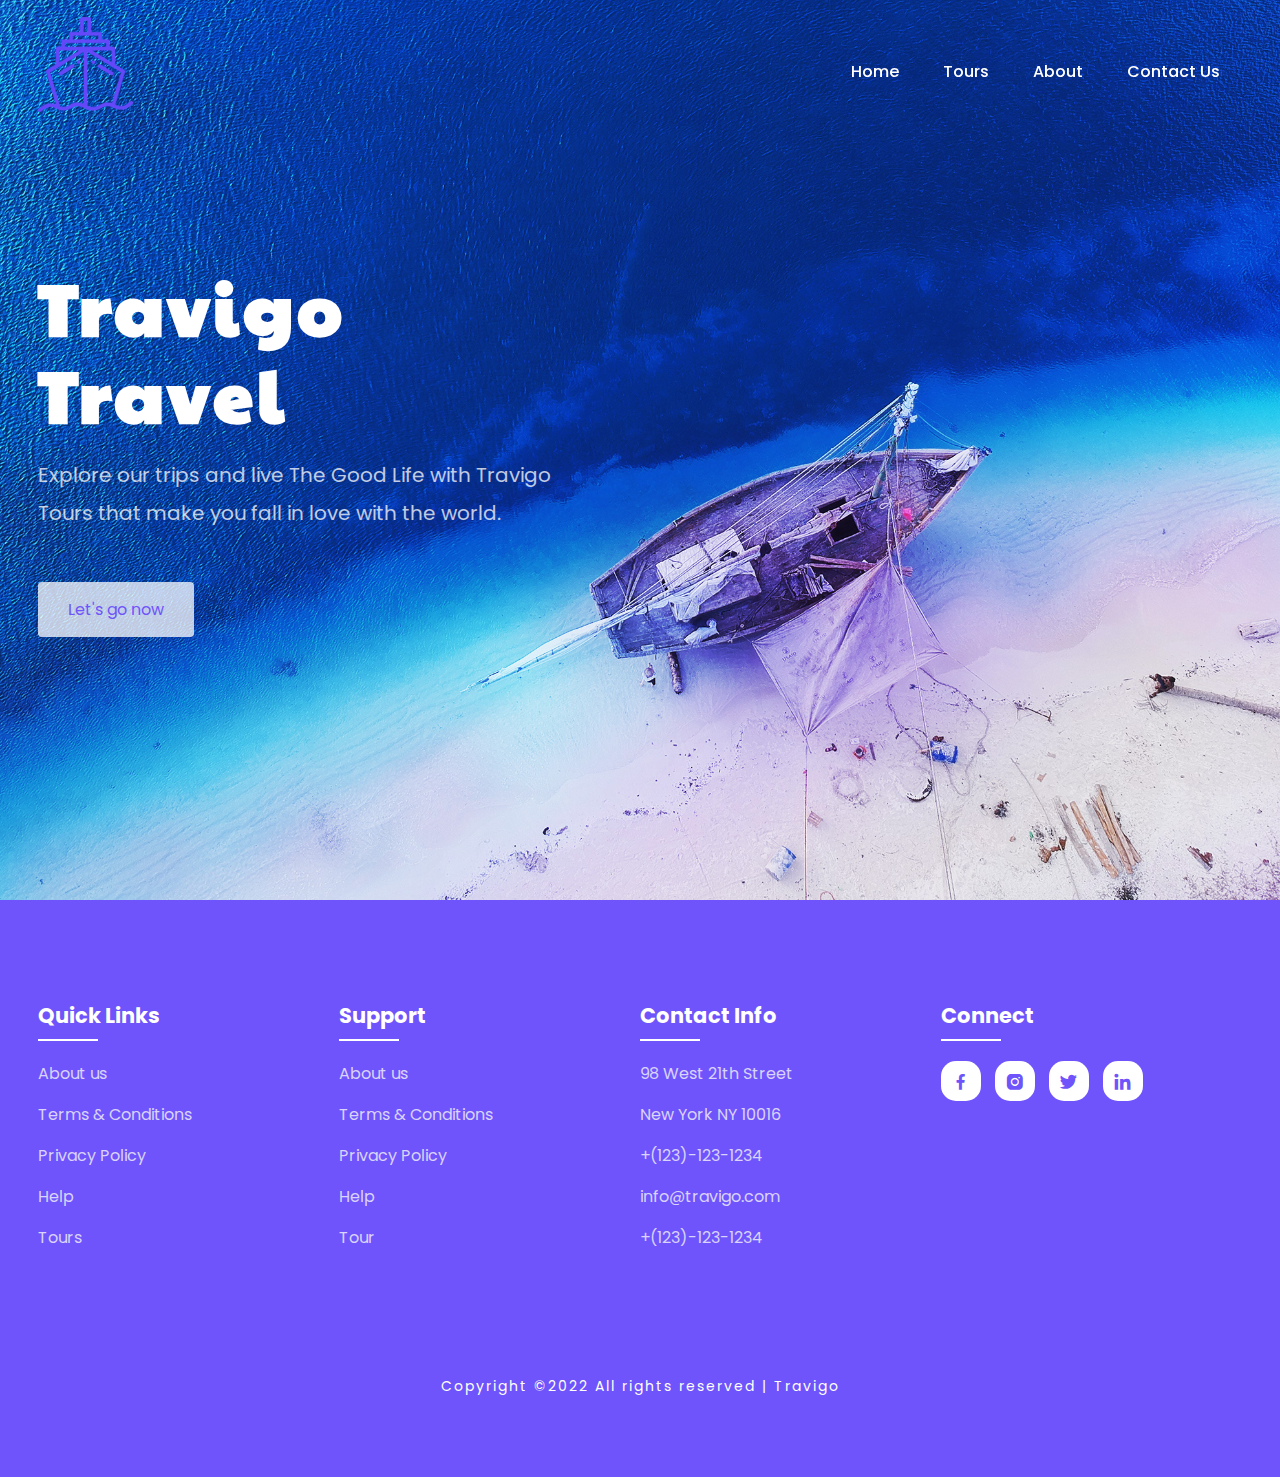
<file: index.html>
<!DOCTYPE html>
<html>
<head>
	<meta charset="utf-8">
	<meta name="viewport" content="width=device-width, initial-scale=1">
	<title>Travigo - Travel for everyone</title>
	<link rel="stylesheet" type="text/css" href="css/style.css">

	<link rel="stylesheet"
  href="https://unpkg.com/boxicons@latest/css/boxicons.min.css">

  <link rel="preconnect" href="https://fonts.googleapis.com">
  <link rel="preconnect" href="https://fonts.gstatic.com" crossorigin>
  <link href="https://fonts.googleapis.com/css2?family=Paytone+One&family=Poppins:wght@100;200;300;400;500;600;700;800;900&display=swap" rel="stylesheet">

</head>
<body>
	<!--header--->
	<header>
		<a href="#" class="logo"><img src="img/trip1.png"></a>
		<div class="bx bx-menu" id="menu-icon"></div>

		<ul class="navbar">
			<li><a href="index.html">Home</a></li>
			<li><a href="tours.html">Tours</a></li>
			<li><a href="about.html">About</a></li>
			<li><a href="ContactUs.html">Contact Us</a></li>
		</ul>
	</header>

	<!--Home section--->
	<section class="home" id="home">
		<div class="home-text">
			<h1>Travigo <br> Travel</h1>
			<p>Explore our trips and live The Good Life with Travigo <br> Tours that make you fall in love with the world.</p>
			<a href="#" class="home-btn">Let's go now</a>
		</div>
	</section>

	<!--footer--->
	<section id="contact">
		<div class="footer">
			<div class="main">
				<div class="list">
					<h4>Quick Links</h4>
					<ul>
						<li><a href="#">About us</a></li>
						<li><a href="#">Terms & Conditions</a></li>
						<li><a href="#">Privacy Policy</a></li>
						<li><a href="#">Help</a></li>
						<li><a href="#">Tours</a></li>
					</ul>
				</div>

				<div class="list">
					<h4>Support</h4>
					<ul>
						<li><a href="#">About us</a></li>
						<li><a href="#">Terms & Conditions</a></li>
						<li><a href="#">Privacy Policy</a></li>
						<li><a href="#">Help</a></li>
						<li><a href="#">Tour</a></li>
					</ul>
				</div>

				<div class="list">
					<h4>Contact Info</h4>
					<ul>
						<li><a href="#">98 West 21th Street</a></li>
						<li><a href="#">New York NY 10016</a></li>
						<li><a href="#">+(123)-123-1234</a></li>
						<li><a href="#">info@travigo.com</a></li>
						<li><a href="#">+(123)-123-1234</a></li>
					</ul>
				</div>

				<div class="list">
					<h4>Connect</h4>
					<div class="social">
						<a href="#"><i class='bx bxl-facebook' ></i></a>
						<a href="#"><i class='bx bxl-instagram-alt' ></i></a>
						<a href="#"><i class='bx bxl-twitter' ></i></a>
						<a href="#"><i class='bx bxl-linkedin' ></i></a>
					</div>
				</div>
			</div>
		</div>

		<div class="end-text">
			<p>Copyright ©2022 All rights reserved | Travigo</p>
		</div>
	</section>

	<!--link to js--->
	<script type="text/javascript" src="js/script.js"></script>

</body>
</html>
</file>
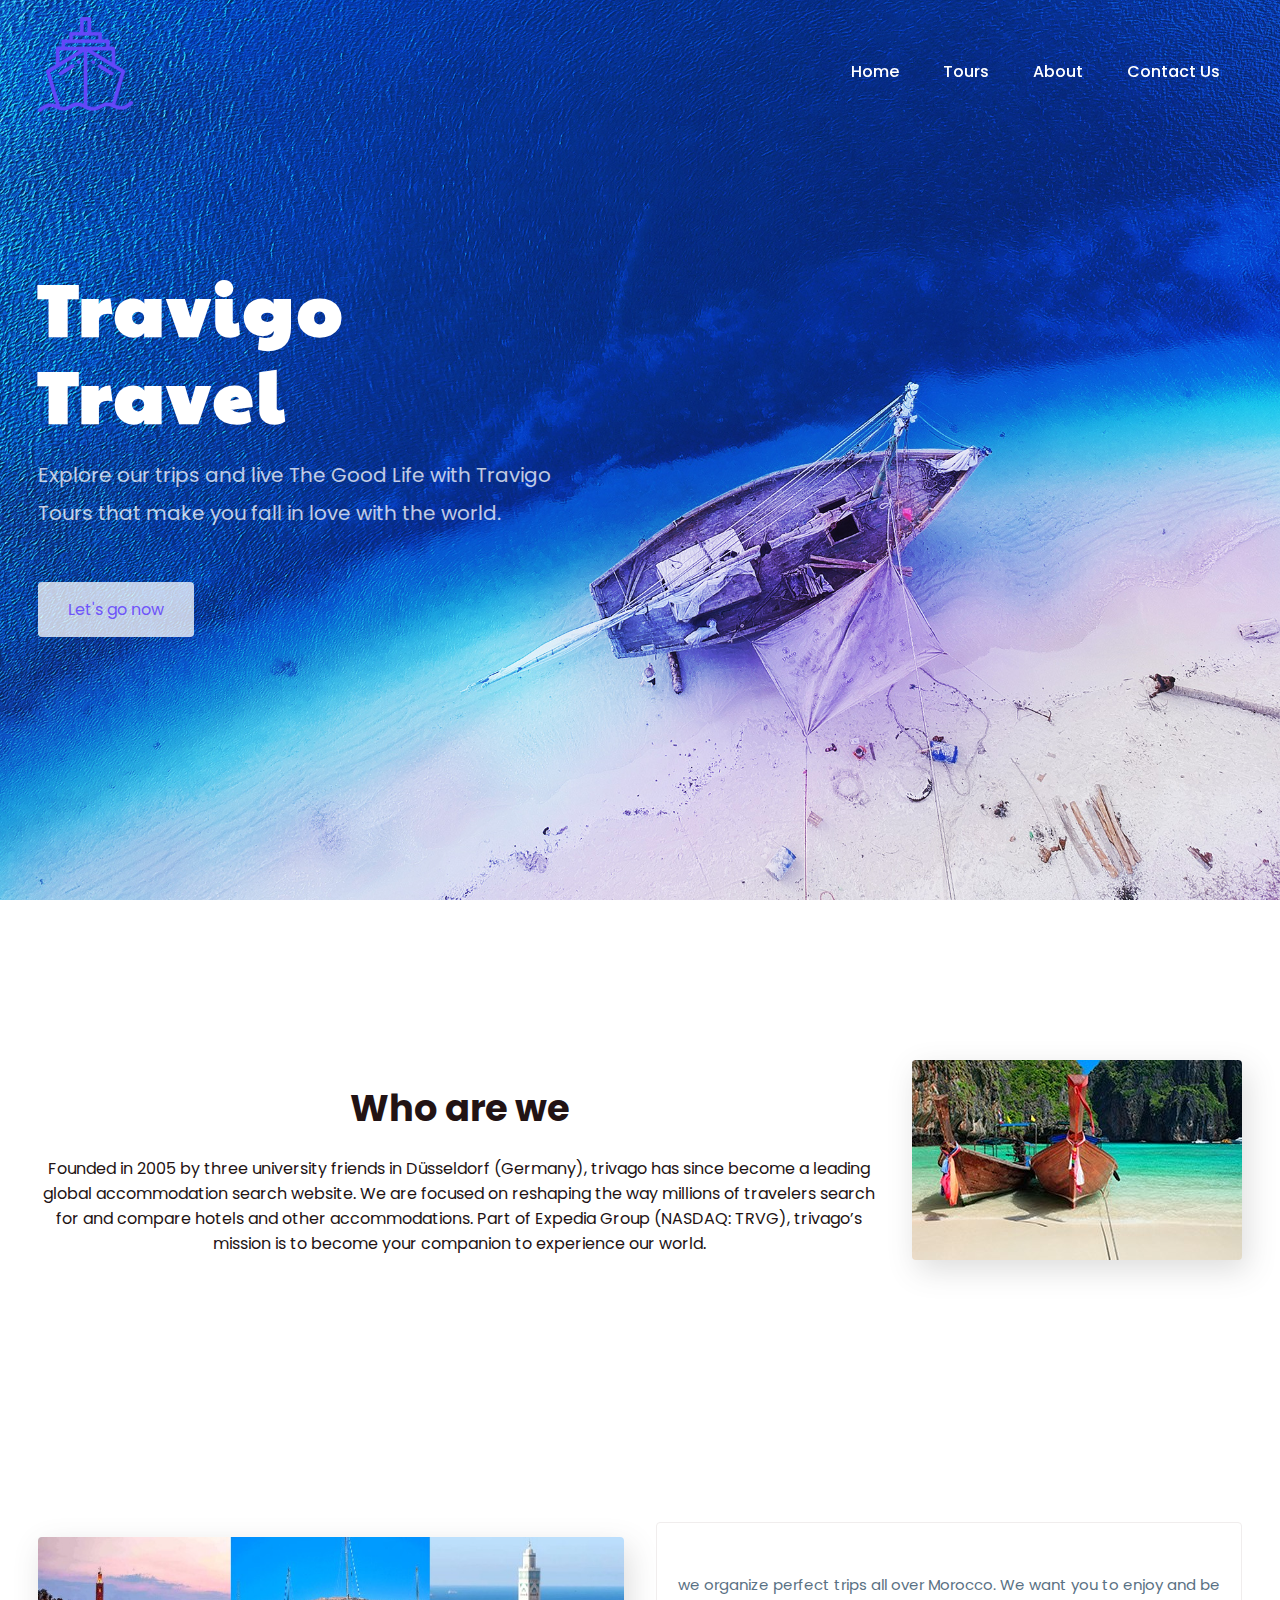
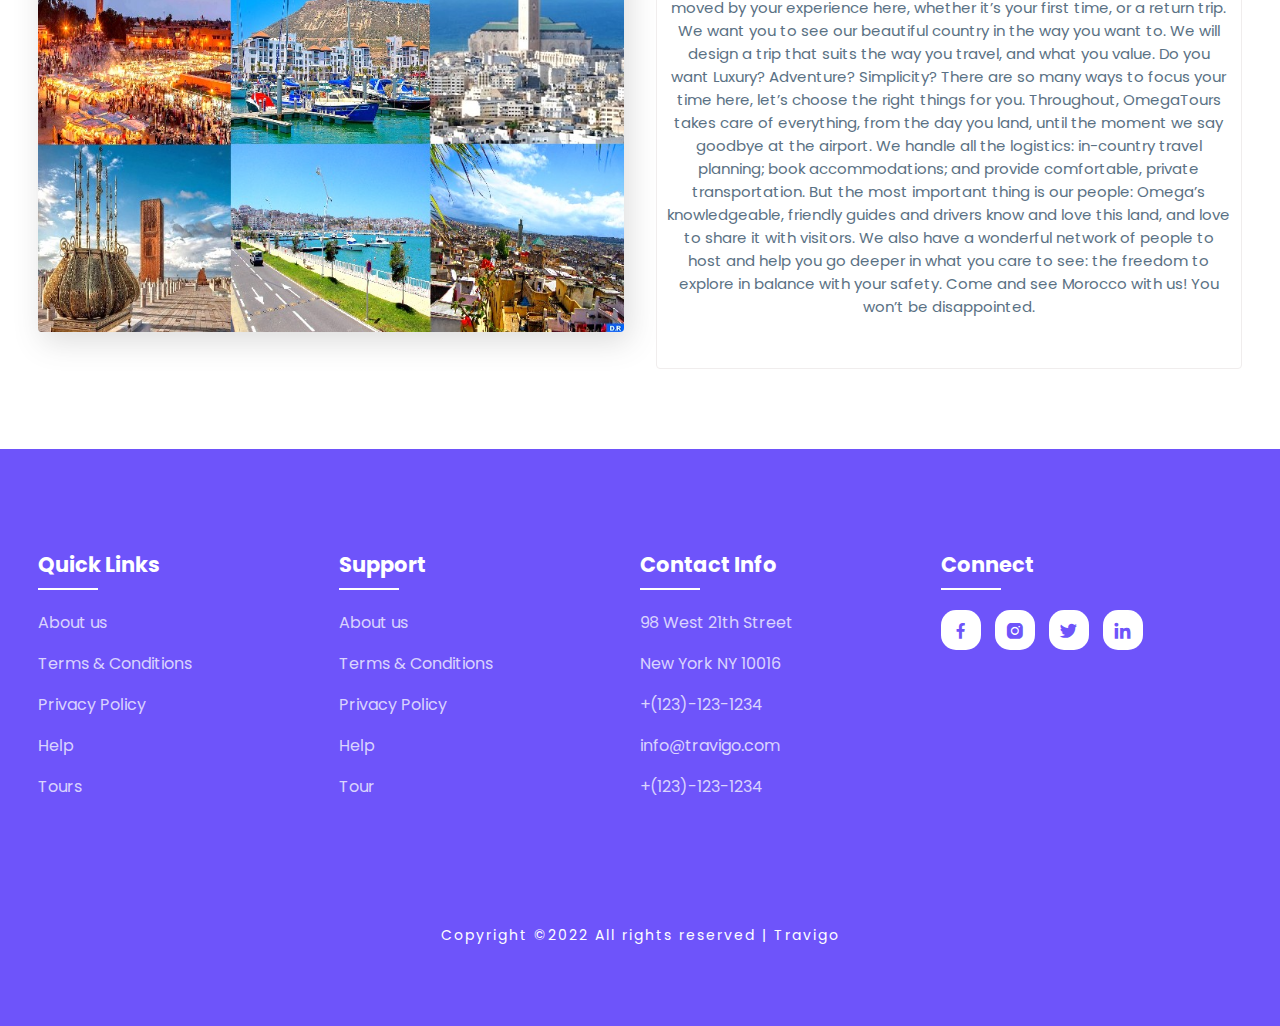
<file: about.html>
<!DOCTYPE html>
<html>
<head>
	<meta charset="utf-8">
	<meta name="viewport" content="width=device-width, initial-scale=1">
	<title>Travigo - Travel for everyone</title>
	<link rel="stylesheet" type="text/css" href="css/style.css">

	<link rel="stylesheet"
  href="https://unpkg.com/boxicons@latest/css/boxicons.min.css">

  <link rel="preconnect" href="https://fonts.googleapis.com">
  <link rel="preconnect" href="https://fonts.gstatic.com" crossorigin>
  <link href="https://fonts.googleapis.com/css2?family=Paytone+One&family=Poppins:wght@100;200;300;400;500;600;700;800;900&display=swap" rel="stylesheet">

</head>
<body>
	<!--header--->
	<header>
		<a href="#" class="logo"><img src="img/trip1.png"></a>
		<div class="bx bx-menu" id="menu-icon"></div>

		<ul class="navbar">
			<li><a href="index.html">Home</a></li>
			<li><a href="Tours.html">Tours</a></li>
			<li><a href="about.html">About</a></li>
			<li><a href="ContactUs.html">Contact Us</a></li>
		</ul>
	</header>

	<!--Home section--->
	<section class="home" id="home">
		<div class="home-text">
			<h1>Travigo <br> Travel</h1>
			<p>Explore our trips and live The Good Life with Travigo <br> Tours that make you fall in love with the world.</p>
			<a href="#" class="home-btn">Let's go now</a>
		</div>
	</section>

<!--container--->
<section class="container">

    <div class="row-items">
        <div class="container">
            
            <div class="title">
                <h2>Who are we</h2>
            </div>
            <br>
            <p>Founded in 2005 by three university friends in Düsseldorf (Germany), trivago has since become a leading global accommodation search website. We are focused on reshaping the way millions of travelers search for and compare hotels and other accommodations. Part of Expedia Group (NASDAQ: TRVG), trivago’s mission is to become your companion to experience our world. </p>
        </div>
        <div class="container-img-b">
            <img src="img/tourism.jpg">
        </div>

    </div>
</section>

<!--container--->
<section class="container">
    <div class="row-items">
        <div class="container-img-b">
            <img src="img/maroc.jpg">
        </div>
        <div class="container-box">
            <p>we organize perfect trips all over Morocco.
                We want you to enjoy and be moved by your experience here, whether it’s your first time, or a return trip.
                
                We want you to see our beautiful country in the way you want to.
                
                We will design a trip that suits the way you travel, and what you value.
                
                Do you want Luxury? Adventure? Simplicity? There are so many ways to focus your time here, let’s choose the right things for you.
                
                Throughout, OmegaTours takes care of everything, from the day you land, until the moment we say goodbye at the airport.
                
                We handle all the logistics: in-country travel planning; book accommodations; and provide comfortable, private transportation.
                
                But the most important thing is our people: Omega’s knowledgeable, friendly guides and drivers know and love this land, and love to share it with visitors.
                
                We also have a wonderful network of people to host and help you go deeper in what you care to see: the freedom to explore in balance with your safety.
                Come and see Morocco with us! You won’t be disappointed. </p>
        </div>
        

    </div>
</section>
<!--footer--->
<section id="contact">
    <div class="footer">
        <div class="main">
            <div class="list">
                <h4>Quick Links</h4>
                <ul>
                    <li><a href="#">About us</a></li>
                    <li><a href="#">Terms & Conditions</a></li>
                    <li><a href="#">Privacy Policy</a></li>
                    <li><a href="#">Help</a></li>
                    <li><a href="#">Tours</a></li>
                </ul>
            </div>

            <div class="list">
                <h4>Support</h4>
                <ul>
                    <li><a href="#">About us</a></li>
                    <li><a href="#">Terms & Conditions</a></li>
                    <li><a href="#">Privacy Policy</a></li>
                    <li><a href="#">Help</a></li>
                    <li><a href="#">Tour</a></li>
                </ul>
            </div>

            <div class="list">
                <h4>Contact Info</h4>
                <ul>
                    <li><a href="#">98 West 21th Street</a></li>
                    <li><a href="#">New York NY 10016</a></li>
                    <li><a href="#">+(123)-123-1234</a></li>
                    <li><a href="#">info@travigo.com</a></li>
                    <li><a href="#">+(123)-123-1234</a></li>
                </ul>
            </div>

            <div class="list">
                <h4>Connect</h4>
                <div class="social">
                    <a href="#"><i class='bx bxl-facebook' ></i></a>
                    <a href="#"><i class='bx bxl-instagram-alt' ></i></a>
                    <a href="#"><i class='bx bxl-twitter' ></i></a>
                    <a href="#"><i class='bx bxl-linkedin' ></i></a>
                </div>
            </div>
        </div>
    </div>

    <div class="end-text">
        <p>Copyright ©2022 All rights reserved | Travigo</p>
    </div>
</section>

<!--link to js--->
<script type="text/javascript" src="js/script.js"></script>

</body>
</html>
</file>
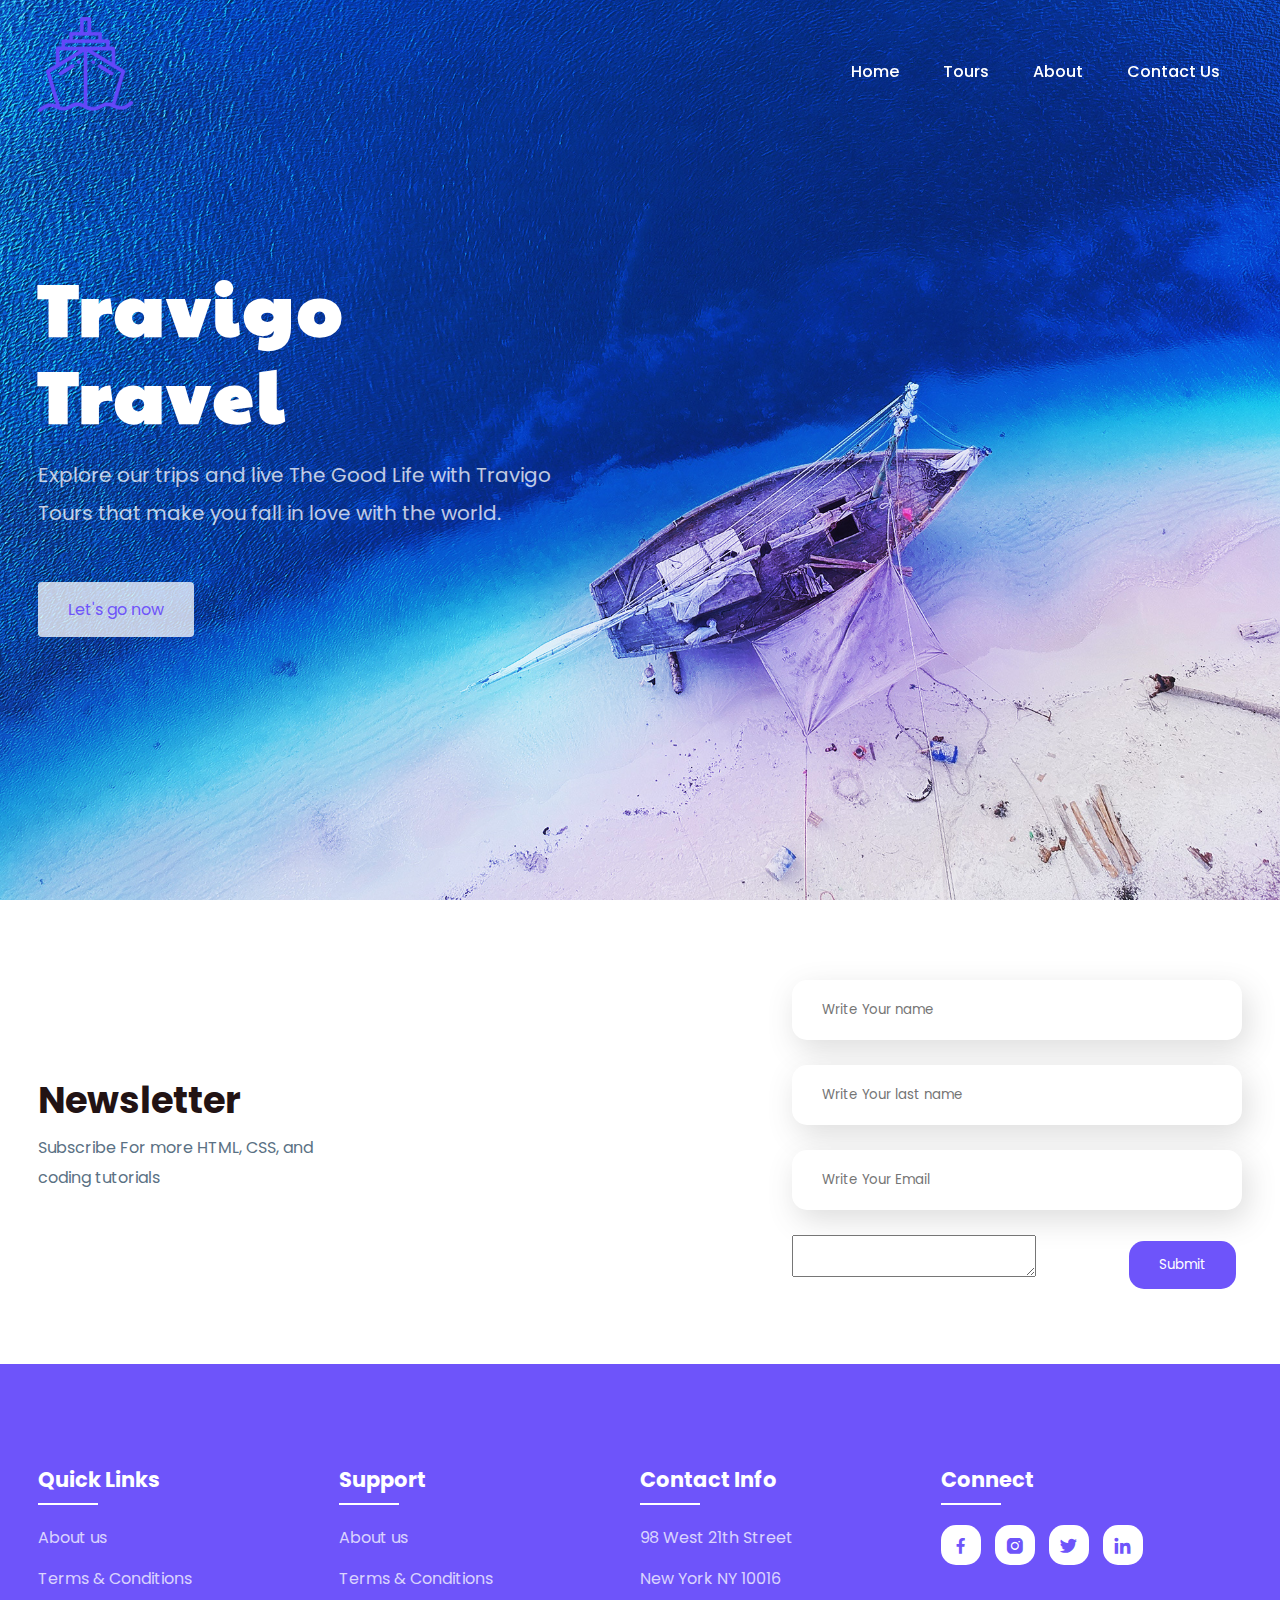
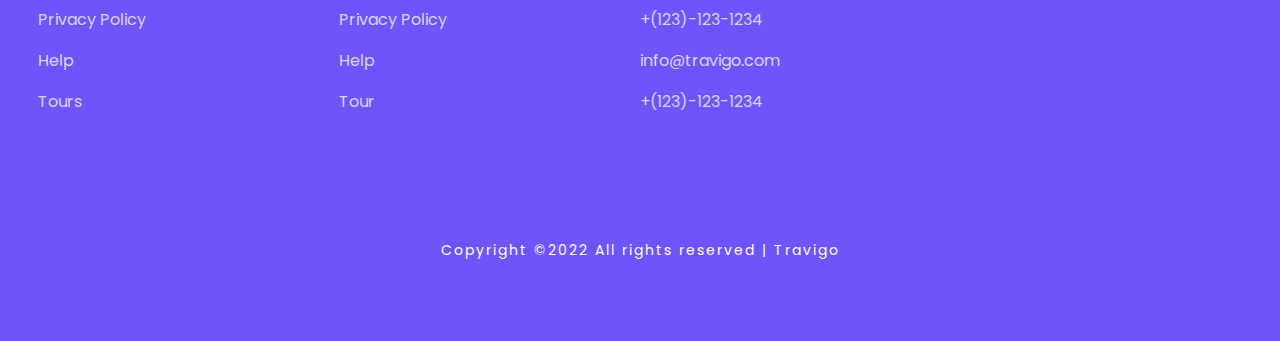
<file: ContactUs.html>
<!DOCTYPE html>
<html>
<head>
	<meta charset="utf-8">
	<meta name="viewport" content="width=device-width, initial-scale=1">
	<title>Travigo - Travel for everyone</title>
	<link rel="stylesheet" type="text/css" href="css/style.css">

	<link rel="stylesheet"
  href="https://unpkg.com/boxicons@latest/css/boxicons.min.css">

  <link rel="preconnect" href="https://fonts.googleapis.com">
  <link rel="preconnect" href="https://fonts.gstatic.com" crossorigin>
  <link href="https://fonts.googleapis.com/css2?family=Paytone+One&family=Poppins:wght@100;200;300;400;500;600;700;800;900&display=swap" rel="stylesheet">

</head>
<body>
	<!--header--->
	<header>
		<a href="#" class="logo"><img src="img/trip1.png"></a>
		<div class="bx bx-menu" id="menu-icon"></div>

		<ul class="navbar">
			<li><a href="index.html">Home</a></li>
			<li><a href="tours.html">Tours</a></li>
			<li><a href="about.html">About</a></li>
			<li><a href="ContactUs.html">Contact Us</a></li>
		</ul>
	</header>
    <!--Home section--->
	<section class="home" id="home">
		<div class="home-text">
			<h1>Travigo <br> Travel</h1>
			<p>Explore our trips and live The Good Life with Travigo <br> Tours that make you fall in love with the world.</p>
			<a href="#" class="home-btn">Let's go now</a>
		</div>
	</section>
    <!--Newsletter--->
	<section class="newsletter">
		<div class="news-text">
			<h2>Newsletter</h2>
			<p>Subscribe For more HTML, CSS, and <br> coding tutorials</p>
		</div>

		<div class="send">
			<form>
				<input type="name" placeholder="Write Your name" required><br><br>
                
			</form>
            <form>
				<input type="last name" placeholder="Write Your last name" required><br><br>
                
			</form>
            <form>
				<input type="email" placeholder="Write Your Email" required><br><br>
             
			</form>
            <form>
				<textarea name="" class="area" id=""></textarea><br>
				<input type="submit" value="Submit">
			</form>
		</div>
	</section>

    	<!--footer--->
	<section id="contact">
		<div class="footer">
			<div class="main">
				<div class="list">
					<h4>Quick Links</h4>
					<ul>
						<li><a href="#">About us</a></li>
						<li><a href="#">Terms & Conditions</a></li>
						<li><a href="#">Privacy Policy</a></li>
						<li><a href="#">Help</a></li>
						<li><a href="#">Tours</a></li>
					</ul>
				</div>

				<div class="list">
					<h4>Support</h4>
					<ul>
						<li><a href="#">About us</a></li>
						<li><a href="#">Terms & Conditions</a></li>
						<li><a href="#">Privacy Policy</a></li>
						<li><a href="#">Help</a></li>
						<li><a href="#">Tour</a></li>
					</ul>
				</div>

				<div class="list">
					<h4>Contact Info</h4>
					<ul>
						<li><a href="#">98 West 21th Street</a></li>
						<li><a href="#">New York NY 10016</a></li>
						<li><a href="#">+(123)-123-1234</a></li>
						<li><a href="#">info@travigo.com</a></li>
						<li><a href="#">+(123)-123-1234</a></li>
					</ul>
				</div>

				<div class="list">
					<h4>Connect</h4>
					<div class="social">
						<a href="#"><i class='bx bxl-facebook' ></i></a>
						<a href="#"><i class='bx bxl-instagram-alt' ></i></a>
						<a href="#"><i class='bx bxl-twitter' ></i></a>
						<a href="#"><i class='bx bxl-linkedin' ></i></a>
					</div>
				</div>
			</div>
		</div>

		<div class="end-text">
			<p>Copyright ©2022 All rights reserved | Travigo</p>
		</div>
	</section>

	<!--link to js--->
	<script type="text/javascript" src="js/script.js"></script>

</body>
</html>
</file>
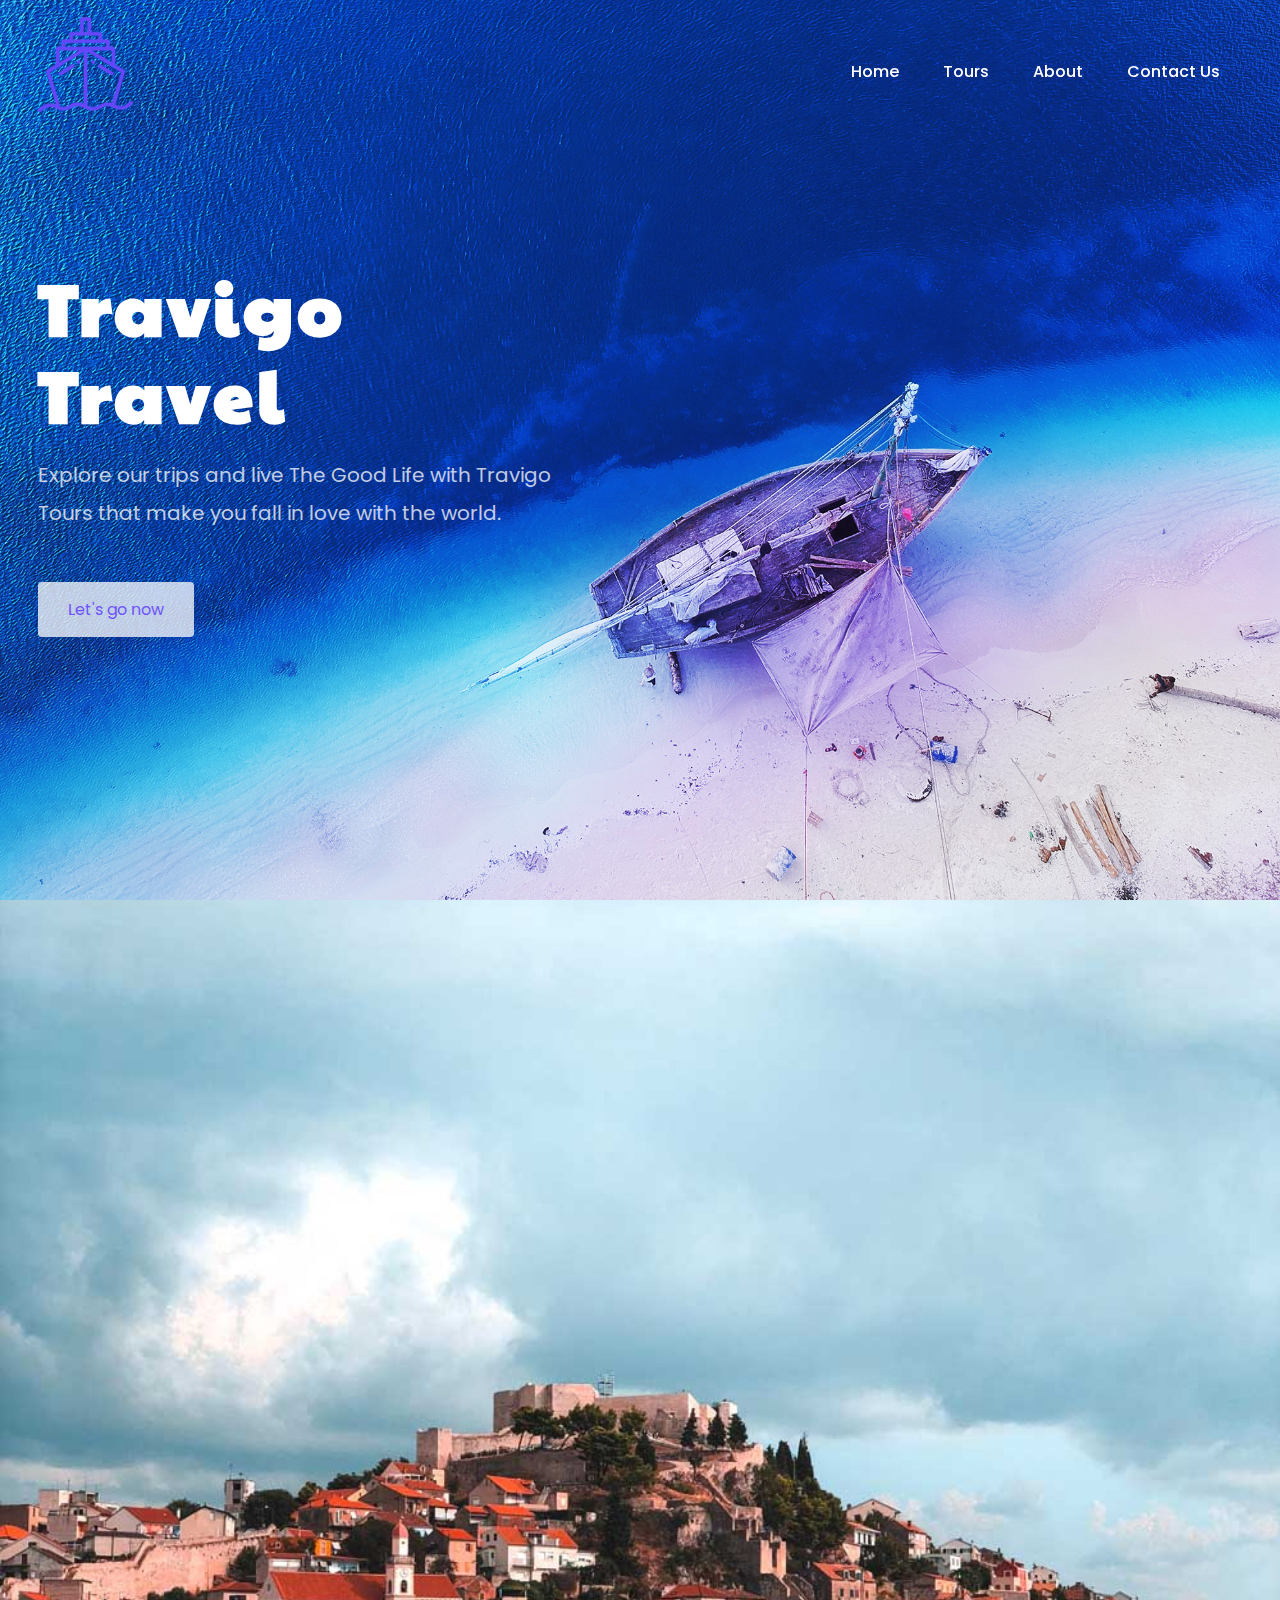
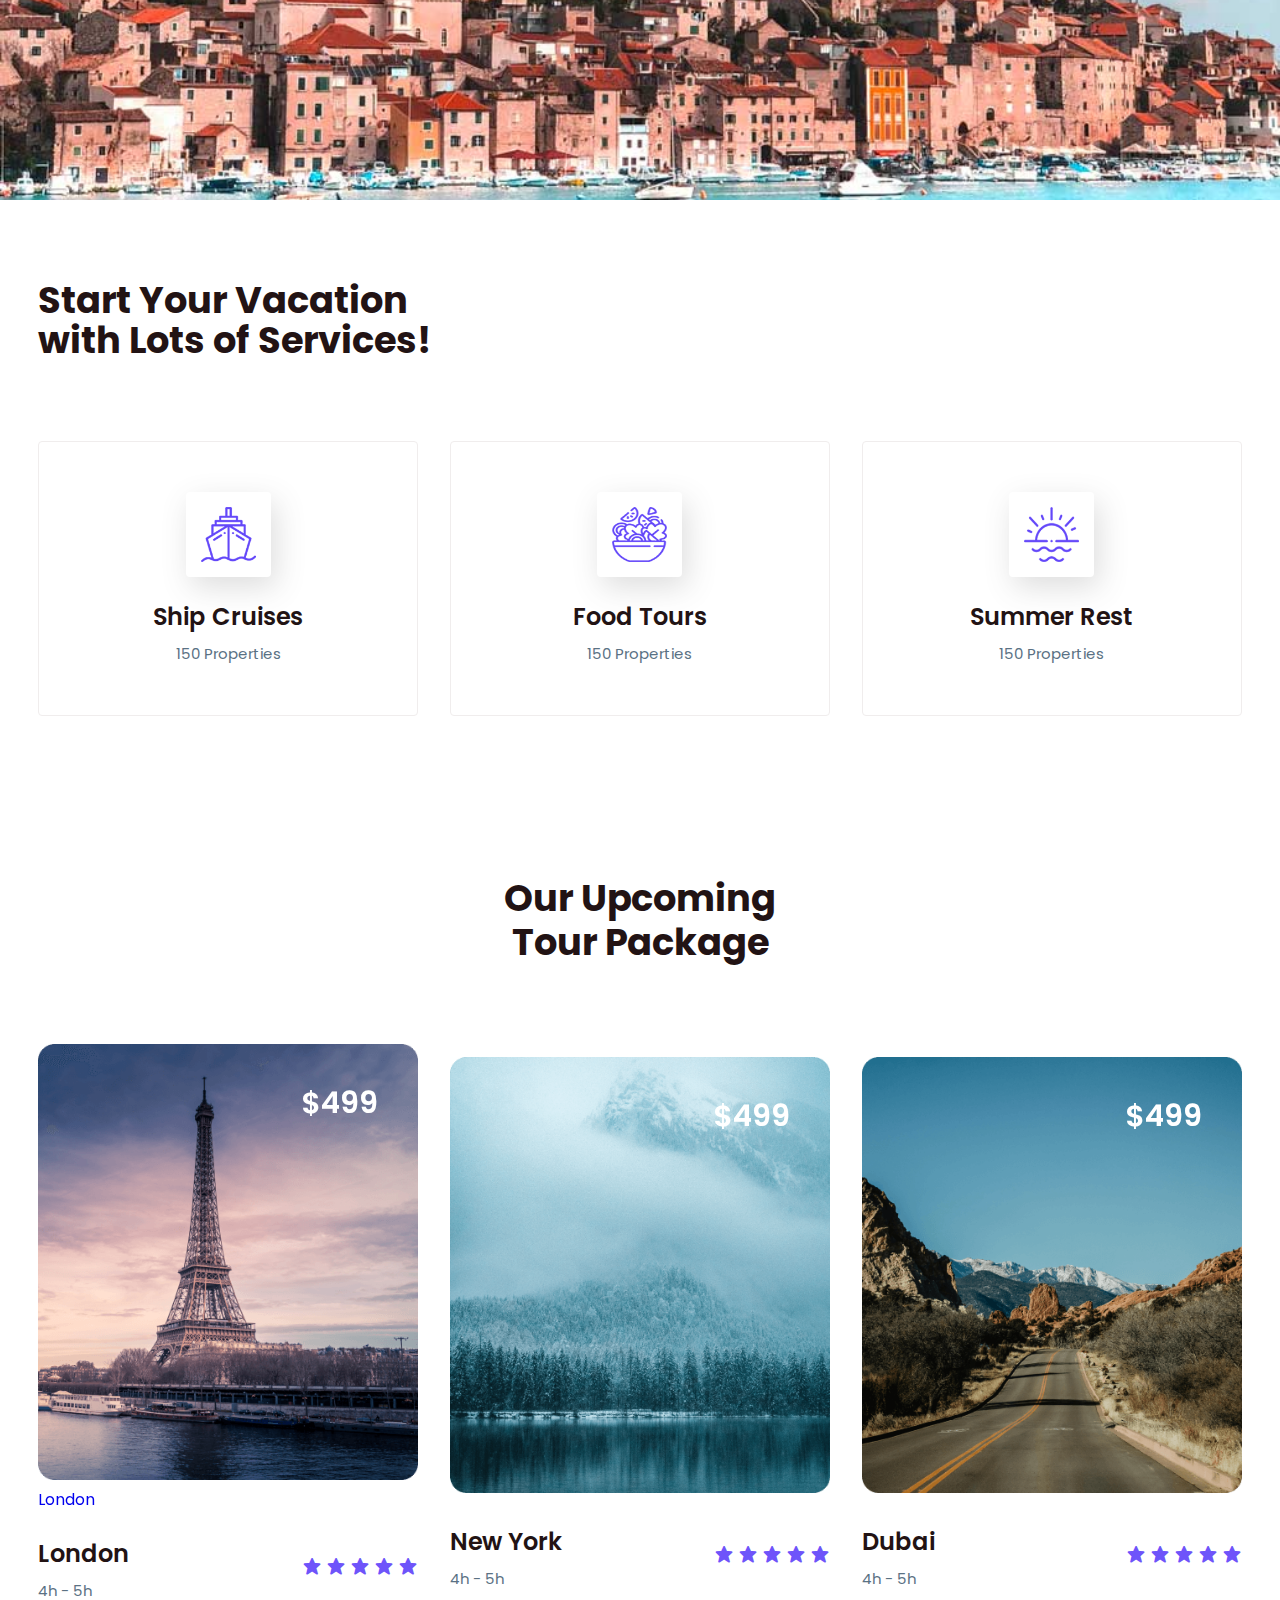
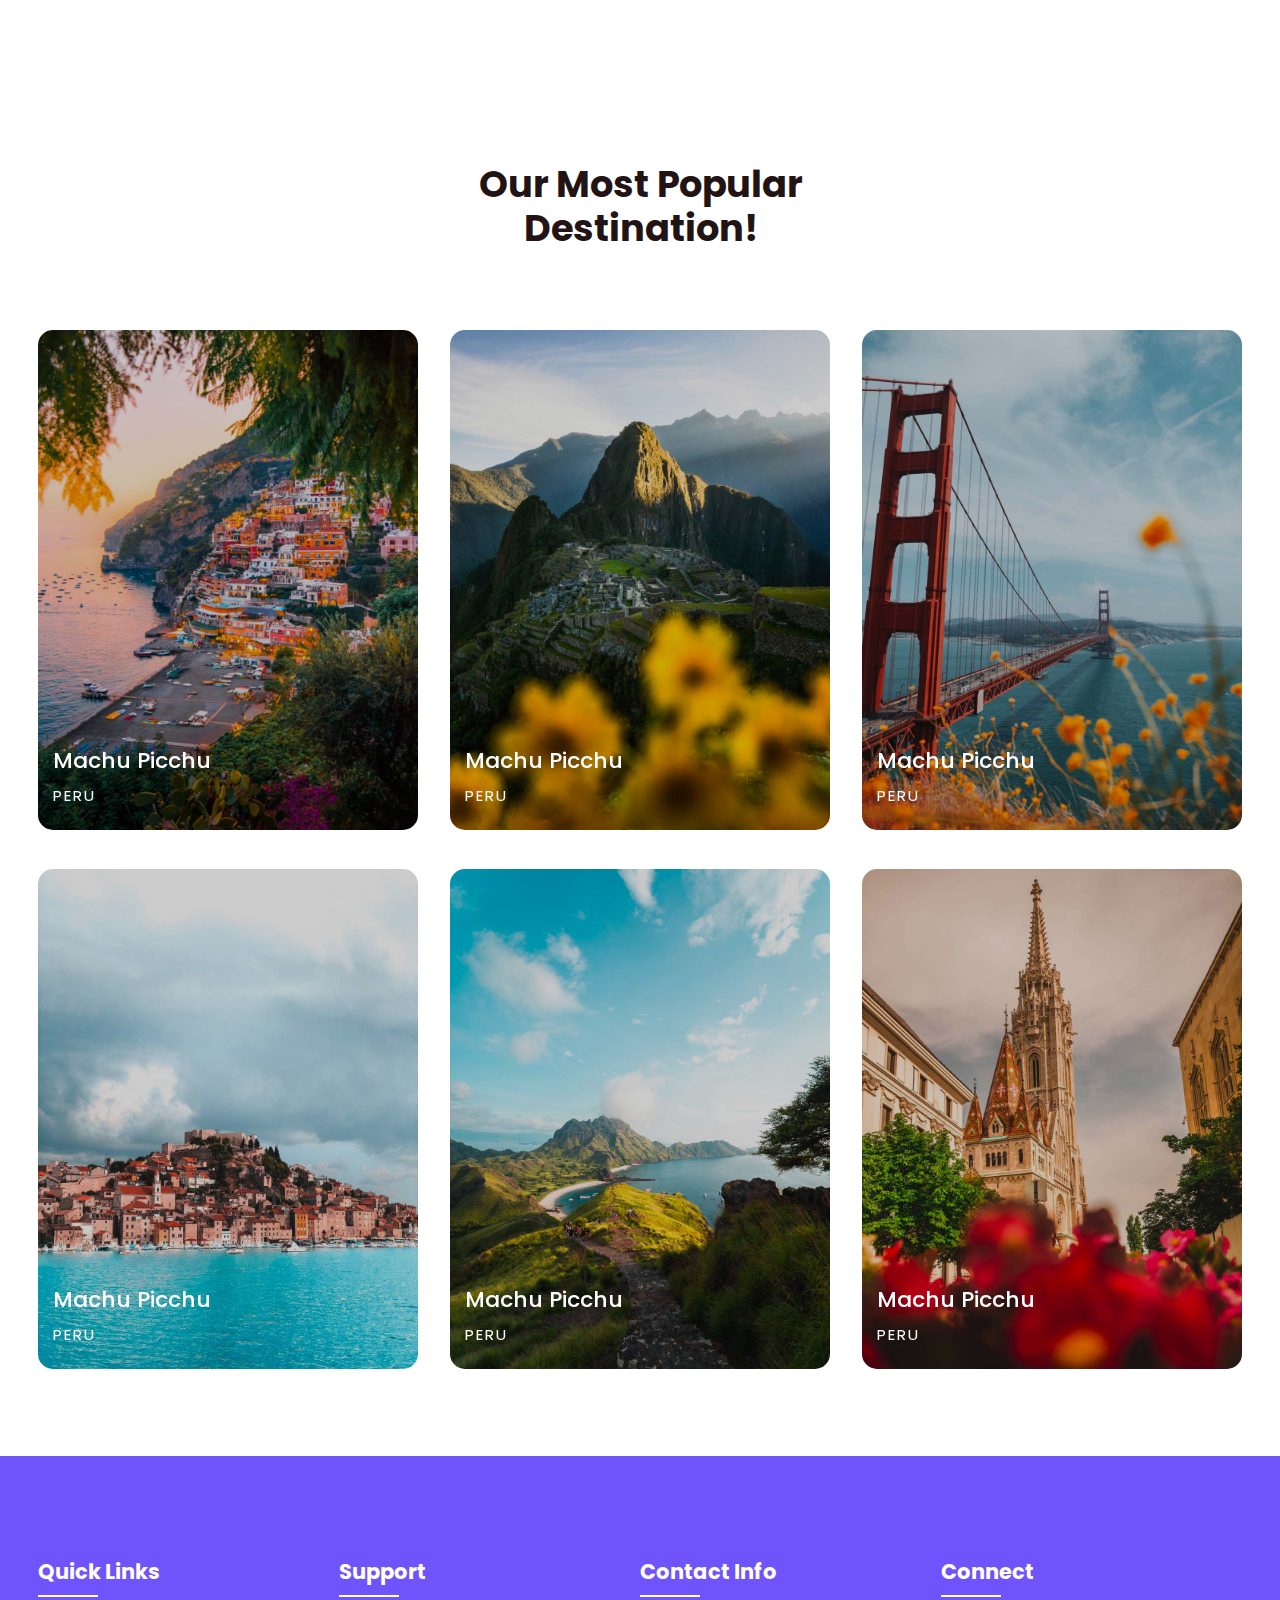
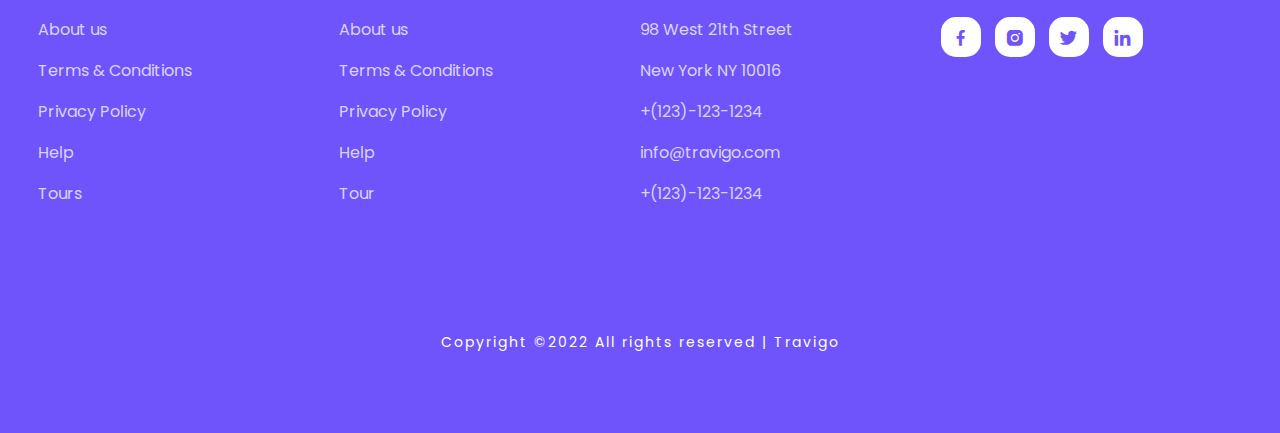
<file: Tours.html>
<!DOCTYPE html>
<html>
<head>
	<meta charset="utf-8">
	<meta name="viewport" content="width=device-width, initial-scale=1">
	<title>Travigo - Travel for everyone</title>
	<link rel="stylesheet" type="text/css" href="css/style.css">

	<link rel="stylesheet"
  href="https://unpkg.com/boxicons@latest/css/boxicons.min.css">

  <link rel="preconnect" href="https://fonts.googleapis.com">
  <link rel="preconnect" href="https://fonts.gstatic.com" crossorigin>
  <link href="https://fonts.googleapis.com/css2?family=Paytone+One&family=Poppins:wght@100;200;300;400;500;600;700;800;900&display=swap" rel="stylesheet">
</head>
<body>
	<!--header--->
	<header>
		<a href="#" class="logo"><img src="img/trip1.png"></a>
		<div class="bx bx-menu" id="menu-icon"></div>

		<ul class="navbar">
			<li><a href="index.html">Home</a></li>
			<li><a href="Tours.html">Tours</a></li>
			<li><a href="about.html">About</a></li>
			<li><a href="ContactUs.html">Contact Us</a></li>
		</ul>
	</header>
	<!--Home section--->
	<section class="home" id="home">
		<div class="home-text">
			<h1>Travigo <br> Travel</h1>
			<p>Explore our trips and live The Good Life with Travigo <br> Tours that make you fall in love with the world.</p>
			<a href="#" class="home-btn">Let's go now</a>
		</div>
	</section>
    <!--Tours--->
	<section class="Tours" id="Tours">
		<div class="Tours-text">
			
		
	</section>
	<!--container--->
	<section class="container">
		<div class="text">
			<h2>Start Your Vacation <br> with Lots of Services!</h2>
		</div>

		<div class="row-items">
			<div class="container-box">
				<div class="container-img">
					<img src="img/trip1.png">
				</div>
				<h4>Ship Cruises</h4>
				<p>150 Properties</p>
			</div>

			<div class="container-box">
				<div class="container-img">
					<img src="img/trip2.png">
				</div>
				<h4>Food Tours</h4>
				<p>150 Properties</p>
			</div>

			<div class="container-box">
				<div class="container-img">
					<img src="img/trip3.png">
				</div>
				<h4>Summer Rest</h4>
				<p>150 Properties</p>
			</div>

		</div>
	</section>


	<!--Package section--->
	<section class="package" id="package">
		<div class="title">
			<h2>Our Upcoming <br> Tour Package </h2>
		</div>

		<div class="package-content">
			<div class="box">
				<div class="thum">
					<img src="img/img1.png">
					<h3>$499</h3>
					<li><a href="London.html">London</a></li>
				</div>

				<div class="dest-content">
					<div class="location">
						<h4>London</h4>
						<p>4h - 5h</p>
					</div>
					<div class="stars">
						<a href="#"><i class='bx bxs-star'></i></a>
						<a href="#"><i class='bx bxs-star'></i></a>
						<a href="#"><i class='bx bxs-star'></i></a>
						<a href="#"><i class='bx bxs-star'></i></a>
						<a href="#"><i class='bx bxs-star'></i></a>
					</div>
				</div>
			</div>

			<div class="box">
				<div class="thum">
					<img src="img/img2.png">
					<h3>$499</h3>
				</div>

				<div class="dest-content">
					<div class="location">
						<h4>New York</h4>
						<p>4h - 5h</p>
					</div>
					<div class="stars">
						<a href="#"><i class='bx bxs-star'></i></a>
						<a href="#"><i class='bx bxs-star'></i></a>
						<a href="#"><i class='bx bxs-star'></i></a>
						<a href="#"><i class='bx bxs-star'></i></a>
						<a href="#"><i class='bx bxs-star'></i></a>
					</div>
				</div>
			</div>

			<div class="box">
				<div class="thum">
					<img src="img/img3.png">
					<h3>$499</h3>
				</div>

				<div class="dest-content">
					<div class="location">
						<h4>Dubai</h4>
						<p>4h - 5h</p>
					</div>
					<div class="stars">
						<a href="#"><i class='bx bxs-star'></i></a>
						<a href="#"><i class='bx bxs-star'></i></a>
						<a href="#"><i class='bx bxs-star'></i></a>
						<a href="#"><i class='bx bxs-star'></i></a>
						<a href="#"><i class='bx bxs-star'></i></a>
					</div>
				</div>
			</div>

		</div>
	</section>

	<!--destination section--->
	<section class="destination" id="destination">
		<div class="title">
			<h2>Our Most Popular <br> Destination!</h2>
		</div>

		<div class="destination-content">
			<div class="col-content">
				<img src="img/img-1.jpg">
				<h5>Machu Picchu</h5>
				<p>PERU</p>
			</div>

			<div class="col-content">
				<img src="img/img-2.jpg">
				<h5>Machu Picchu</h5>
				<p>PERU</p>
			</div>

			<div class="col-content">
				<img src="img/img-3.jpg">
				<h5>Machu Picchu</h5>
				<p>PERU</p>
			</div>

			<div class="col-content">
				<img src="img/img-4.jpg">
				<h5>Machu Picchu</h5>
				<p>PERU</p>
			</div>

			<div class="col-content">
				<img src="img/img-5.jpg">
				<h5>Machu Picchu</h5>
				<p>PERU</p>
			</div>

			<div class="col-content">
				<img src="img/img-6.jpg">
				<h5>Machu Picchu</h5>
				<p>PERU</p>
			</div>

		</div>
	</section>

	
	<!--footer--->
<section id="contact">
    <div class="footer">
        <div class="main">
            <div class="list">
                <h4>Quick Links</h4>
                <ul>
                    <li><a href="#">About us</a></li>
                    <li><a href="#">Terms & Conditions</a></li>
                    <li><a href="#">Privacy Policy</a></li>
                    <li><a href="#">Help</a></li>
                    <li><a href="#">Tours</a></li>
                </ul>
            </div>

            <div class="list">
                <h4>Support</h4>
                <ul>
                    <li><a href="#">About us</a></li>
                    <li><a href="#">Terms & Conditions</a></li>
                    <li><a href="#">Privacy Policy</a></li>
                    <li><a href="#">Help</a></li>
                    <li><a href="#">Tour</a></li>
                </ul>
            </div>

            <div class="list">
                <h4>Contact Info</h4>
                <ul>
                    <li><a href="#">98 West 21th Street</a></li>
                    <li><a href="#">New York NY 10016</a></li>
                    <li><a href="#">+(123)-123-1234</a></li>
                    <li><a href="#">info@travigo.com</a></li>
                    <li><a href="#">+(123)-123-1234</a></li>
                </ul>
            </div>

            <div class="list">
                <h4>Connect</h4>
                <div class="social">
                    <a href="#"><i class='bx bxl-facebook' ></i></a>
                    <a href="#"><i class='bx bxl-instagram-alt' ></i></a>
                    <a href="#"><i class='bx bxl-twitter' ></i></a>
                    <a href="#"><i class='bx bxl-linkedin' ></i></a>
                </div>
            </div>
        </div>
    </div>

    <div class="end-text">
        <p>Copyright ©2022 All rights reserved | Travigo</p>
    </div>
</section>

<!--link to js--->
<script type="text/javascript" src="js/script.js"></script>

</body>
</html>
</file>
<file: css/style.css>
*{
	padding: 0;
	margin: 0;
	box-sizing: border-box;
	font-family: 'Poppins', sans-serif;
	text-decoration: none;
	list-style: none;
	scroll-behavior: smooth;
}
:root{
	--bg-color: #fff;
	--text-color: #221314;
	--second-color: #5a7184;
	--main-color: #6e54fa;
	--big-font: 6rem;
	--h2-font: 3rem;
	--p-font: 1.1rem;
}
body{
	background: var(--bg-color);
	color: var(--text-color);
}

header{
	position: fixed;
	top: 0;
	right: 0;
	width: 100%;
	z-index: 1000;
	display: flex;
	align-items: center;
	justify-content: space-between;
	background: transparent;
	padding: 30px 18%;
	transition: ease .40s;
}
.logo{
	font-size: 35px;
	font-weight: 600;
	letter-spacing: 1px;
	color: var(--bg-color);
}
.navbar{
	display: flex;
}
.navbar a{
	color: var(--bg-color);
	font-size: var(--p-font);
	font-weight: 500;
	padding: 10px 22px;
	border-radius: 4px;
	transition: ease .40s;
}
.navbar a:hover{
	background: var(--bg-color);
	color: var(--text-color);
	box-shadow: 5px 10px 30px rgb(85 85 85 / 20%);
	border-radius: 4px;
}
#menu-icon{
	color: var(--bg-color);
	font-size: 35px;
	z-index: 10001;
	cursor: pointer;
	display: none;
}
#Tours{
	position: relative;
	width: 100%;
	height: 100vh;
	background: url(../img/img-4.jpg);
	background-size: cover;
	background-position: center;
	display: grid;
	grid-template-columns: repeat(1, 1fr);
	align-items: center;
}

section{
	padding: 80px 18%;
}
.home{
	position: relative;
	width: 100%;
	height: 100vh;
	background: url(../img/background.jpg);
	background-size: cover;
	background-position: center;
	display: grid;
	grid-template-columns: repeat(1, 1fr);
	align-items: center;
}

.home-text h1{
	font-size: var(--big-font);
	line-height: 1.2;
	color: var(--bg-color);
	font-family: 'Paytone One', sans-serif;
	letter-spacing: 4px;
	margin-bottom: 20px;
}
.home-text p{
	color: #ffffffbf;
	font-size: 20px;
	font-weight: 400;
	line-height: 38px;
	margin-bottom: 50px;
}
.home-btn{
	display: inline-block;
	font-size: 16px;
	padding: 15px 30px;
	background: #ffffffbf;
	color: var(--main-color);
	border-radius: 4px;
	transition: ease .40s;
}
.home-btn:hover{
	background: var(--bg-color);
	transform: scale(1.1);
}
header.sticky{
	background: var(--bg-color);
	padding: 10px 18%;
	box-shadow: rgba(33,35,38, 0.1) 0px 10px 10px -10px;
}
.sticky .logo{
	color: var(--text-color);
}
.sticky .navbar a{
	color: var(--text-color);
} 

.text h2{
	font-size: var(--h2-font);
	line-height: 1.1;
}
.row-items{
	display: grid;
	grid-template-columns: repeat(auto-fit, minmax(250px, auto));
	grid-gap: 2rem;
	align-items: center;
	text-align: center;
	margin-top: 5rem;
}
.container-box{
	background: var(--bg-color);
	border: 1px solid #f0eded;
	padding: 50px 10px;
	border-radius: 4px;
	transition: all 1s ease 0s;
	cursor: pointer;
}
.container-img img{
	height: 85px;
	width: 85px;
	padding: 15px;
	background: var(--bg-color);
	box-shadow: 5px 10px 30px rgb(85 85 85 / 20%);
	border-radius: 4px;
	margin-bottom: 15px;
	cursor: pointer;
}
.container-img-b img{
	width: 100%;
	background: var(--bg-color);
	box-shadow: 5px 10px 30px rgb(85 85 85 / 20%);
	border-radius: 4px;
	margin-bottom: 15px;
	cursor: pointer;
}
.container-box h4{
	font-size: 24px;
	font-weight: 600;
	margin-bottom: 8px;
}
.container-box p{
	font-size: 15px;
	color: var(--second-color);
}
.container-box:hover{
	box-shadow: 5px 30px 56.1276px rgb(55 55 55 / 12%);
	border: 1px solid transparent;
	transform: translateY(-3px);
}

.title{
	text-align: center;
}
.title h2{
	font-size: var(--h2-font);
	line-height: 1.2;
}
.package-content{
	display: grid;
	grid-template-columns: repeat(auto-fit, minmax(200px, auto));
	grid-gap: 2rem;
	align-items: center;
	margin-top: 5rem;
}
.thum{
	position: relative;
	transition: all .3s cubic-bezier(.445,.05,.55,.95);
	will-change: filter;
	cursor: pointer;
}
.thum img{
	width: 100%;
	height: auto;
}
.thum h3{
	position: absolute;
	font-size: 30px;
	font-weight: 600;
	text-align: right;
	color: var(--bg-color);
	top: 36px;
	right: 40px;
}
.dest-content{
	display: flex;
	flex-wrap: wrap;
	align-items: center;
	justify-content: space-between;
	padding-top: 24px;
}
.stars i{
	color: var(--main-color);
	font-size: 20px;
}
.location h4{
	font-size: 24px;
	font-weight: 600;
	margin-bottom: 8px;
}
.location p{
	font-size: 15px;
	color: var(--second-color);
}
.thum:hover{
	filter: brightness(100%) hue-rotate(45deg);
	transform: scale(1.04);
}

.destination-content{
	display: grid;
	grid-template-columns: repeat(auto-fit, minmax(340px, auto));
	grid-gap: 2rem;
	align-items: center;
	margin-top: 5rem;
}
.col-content, .blog-content{
	position: relative;
}
.col-content img, .blog-content img{
	width: 100%;
	height: 500px;
	object-fit: cover;
	border-radius: 15px;
	filter: brightness(80%);
	transition: all .3s cubic-bezier(.495,.05,.55,.95);
	will-change: filter;
}
.col-content h5{
	position: absolute;
	font-size: 22px;
	font-weight: 500;
	color: var(--bg-color);
	left: 15px;
	bottom: 60px;
}
.blog-content h5{
	position: absolute;
	font-size: 22px;
	font-weight: 500;
	color: var(--bg-color);
	left: 15px;
	bottom: 100px;
}
.col-content p, .blog-content p{
	position: absolute;
	font-size: 15px;
	color: var(--bg-color);
	left: 15px;
	bottom: 30px;
	letter-spacing: 2px;
}
.col-content img:hover{
	filter: brightness(100%) hue-rotate(45deg);
	transform: scale(1.04);
	cursor: pointer;
}
.blog-content img:hover{
	-webkit-filter: brightness(30%);
    -webkit-transition: all 1s ease;
    -moz-transition: all 1s ease;
    -o-transition: all 1s ease;
    -ms-transition: all 1s ease;
    transition: all 1s ease;
	cursor: pointer;
}

.newsletter{
	display: flex;
	flex-wrap: wrap;
	align-items: center;
	justify-content: space-between;
	grid-gap: 3rem;
}
.news-text h2{
	font-size: var(--h2-font);
	margin-bottom: 5px;
}
.news-text p{
	font-size: var(--p-font);
	color: var(--second-color);
	line-height: 30px;
}
.newsletter form{
	max-width: 100%;
	width: 450px;
	position: relative;
}
.newsletter form input:first-child{
	display: inline-block;
	width: 100%;
	padding: 20px 150px 20px 30px;
	box-shadow: 5px 10px 30px rgb(85 85 85 / 20%);
	outline: none;
	border: none;
	border-radius: 15px;
}
.newsletter form input:last-child{
	display: inline-block;
	position: absolute;
	outline: none;
	border: none;
	padding: 14px 30px;
	border-radius: 15px;
	background: var(--main-color);
	color: var(--bg-color);
	top: 6px;
	right: 6px;
	cursor: pointer;
}

#contact{
	background: var(--main-color);
}
.main{
	display: flex;
	flex-wrap: wrap;
}
.footer{
	padding: 20px 0;
}
.list{
	width: 25%;
}
.list h4{
	font-size: 21px;
	color: var(--bg-color);
	margin-bottom: 30px;
	position: relative;
}
.list h4::before{
	content: "";
	position: absolute;
	height: 2px;
	width: 60px;
	left: 0;
	bottom: -10px;
	background: var(--bg-color);
}
.list ul li:not(last-child) {
	margin-bottom: 16px;
}
.list ul li a{
	color: #ffffffbf;
	font-size: var(--p-font);
	display: block;
	transition: .3s;
}
.list ul li a:hover{
	color: var(--bg-color);
	transform: translateX(14px);
}
.list .social a{
	height: 40px;
	width: 40px;
	background: var(--bg-color);
	color: var(--main-color);
	display: inline-flex;
	align-items: center;
	justify-content: center;
	font-size: 21px;
	border-radius: 15px;
	transition: .3s;
	margin-right: 10px;
}
.list .social a:hover{
	transform: scale(1.1);
}
.end-text{
	text-align: center;
	padding-top: 90px;
}
.end-text p{
	color: var(--bg-color);
	font-size: 14px;
	letter-spacing: 2px;
}

@media (max-width: 1400px){
	header{
		padding: 17px 3%;
		transition: .2s;
	}
	header.sticky{
		padding: 10px 3%;
		transition: .2s;
	}
	section{
		padding: 80px 3%;
		transition: .2s;
	}
	:root{
		--big-font: 4.5rem;
	  --h2-font: 2.3rem;
	  --p-font: 1rem;
	  transition: .2s;
	}
}

@media (max-width: 1040px){
	#menu-icon{
		display: block;
	}
	.stick #menu-icon{
		color: var(--text-color);
	}
	.home{
		height: 88vh;
	}
	.navbar{
		position: absolute;
		top: 0;
		right: -100%;
		width: 270px;
		height: 120vh;
		background: #1067cc;
		display: flex;
		flex-direction: column;
		align-items: center;
		padding: 150px 30px;
		transition: 0.5s all;
	}
	.navbar a{
		display: block;
		margin: 1.2rem 0;
	}
	.sticky .navbar a{
		color: var(--bg-color);
	}
	.navbar a:hover{
		color: var(--text-color);
	}
	.open{
		right: 0;
	}
	.list{
		width: 50%;
		margin-bottom: 12px;
	}
}

@media (max-width: 575px){
	.list{
		width: 100%;
	}
	.newsletter form{
		width: 350px;
	}
	:root{
		--big-font: 3.8rem;
	  --h2-font: 1.8rem;
	  transition: .2s;
	}
	.text{
		text-align: center;
	}
	.home{
		height: 85vh;
		transition: .2s;
	}
}
</file>
